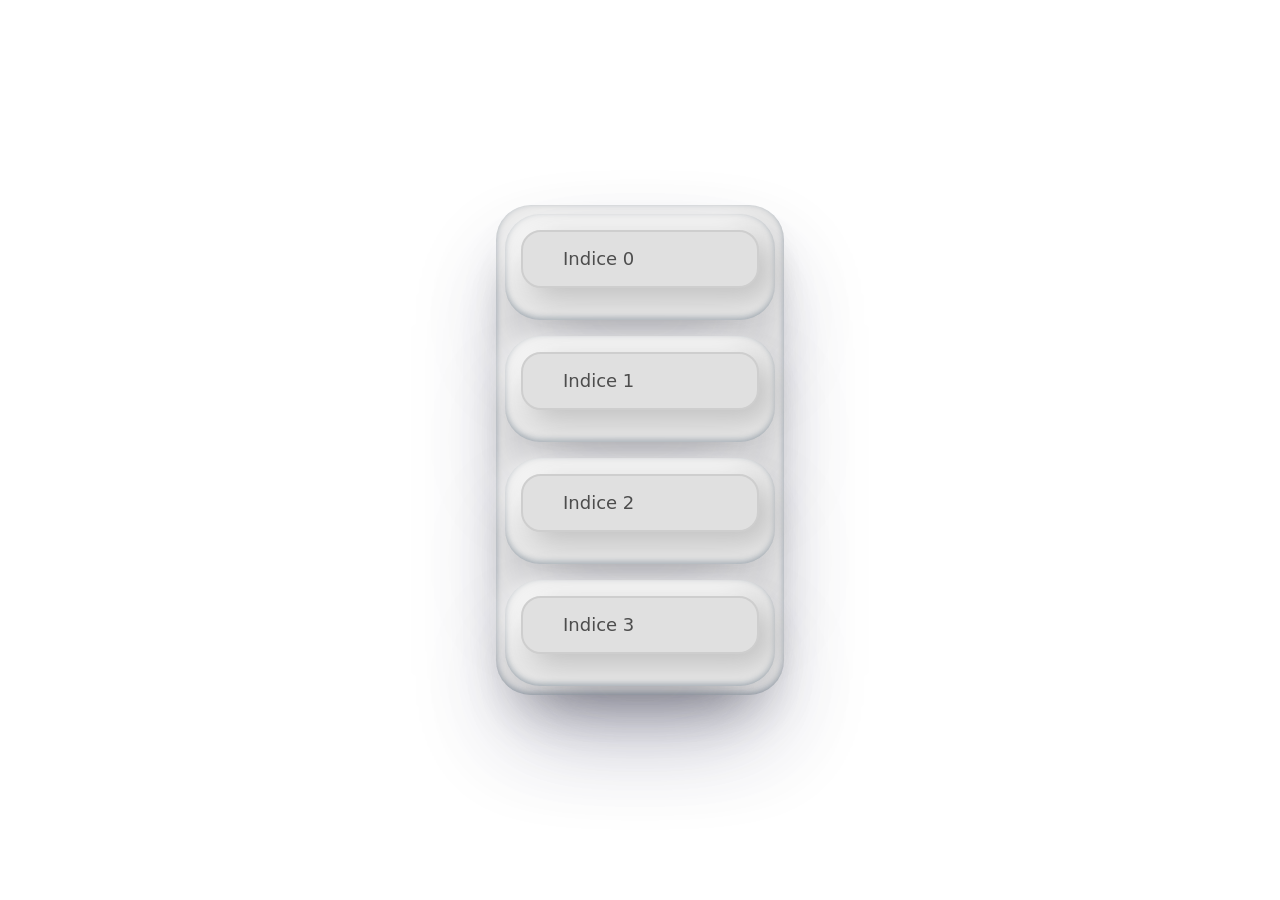
<file: acordeon/index.html>
<!DOCTYPE html>
<html lang="en">
<head>
    <meta charset="UTF-8">
    <meta name="viewport" content="width=device-width, initial-scale=1.0">
    <title>Document</title>
    <link rel="stylesheet" href="css/index.css">
</head>
<script src="js/index.js" defer></script>
<body>
    <div class="Acordeon">
        <div class="Acordeon-contenedora">
            <div class="Acordeon-rows">
                <button class="Acordeon-button">Indice 0</button>
                <p class="Acordeon-p">Bloque de información 0</p>
            </div>
            <div class="Acordeon-rows">
                <button class="Acordeon-button">Indice 1</button>
                <p class="Acordeon-p">Bloque de información 1</p>
            </div>
            <div class="Acordeon-rows">
                <button class="Acordeon-button">Indice 2</button>
                <p class="Acordeon-p">Bloque de información 2</p>
            </div>
            <div class="Acordeon-rows">
                <button class="Acordeon-button">Indice 3</button>
                <p class="Acordeon-p">Lorem ipsum dolor, sit amet consectetur adipisicing elit. Saepe sint quaerat, corporis perferendis pariatur quis.</p>
            </div>
        </div>
    </div>
</body>
</html>
</file>
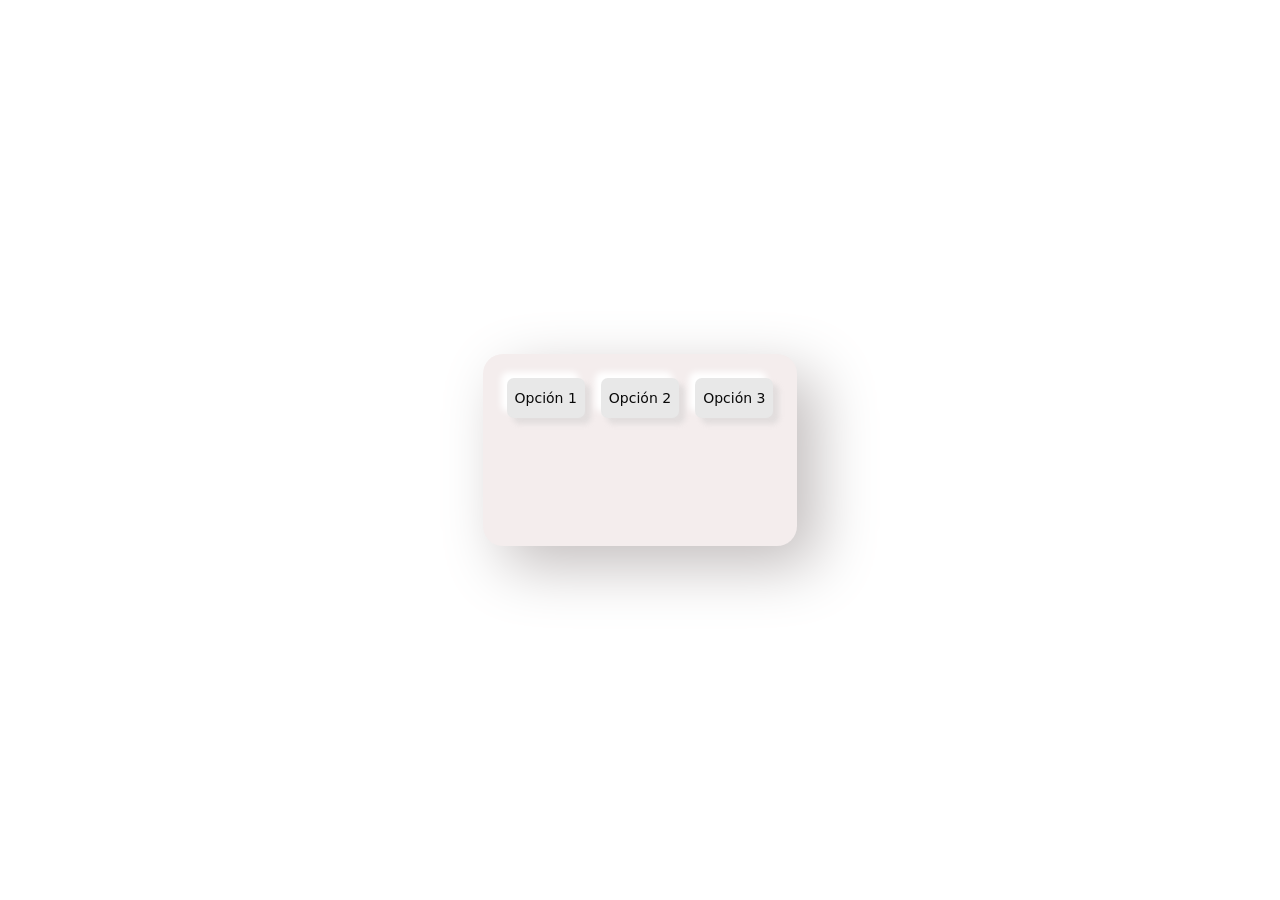
<file: botones/index.html>
<!DOCTYPE html>
<html lang="en">
<head>
    <meta charset="UTF-8">
    <meta name="viewport" content="width=device-width, initial-scale=1.0">
    <title>Document</title>
    <link rel="stylesheet" href="css/index.css">
</head>
<script src="js/index.js" defer></script>
<body>
<div class="Box-wrapper">
    <div class="Box">
        <div class="Box-grid">
            <button class="button">Opción 1</button><button class="button">Opción 2</button><button class="button">Opción 3</button></div>
        <div class="Box-parrafo">
            <p class="parrafo">1Lorem ipsum dolor sit amet consectetur adipisicing elit. Quisquam rem quidem reprehenderit enim hic. Officiis magnam cumque laborum eius aliquid!</p>
         <p class="parrafo">2Lorem ipsum dolor sit amet consectetur adipisicing elit. Et explicabo cumque labore cum dolorum. Quod, eligendi. Dicta optio tempore ipsum.</p>
          <p class="parrafo">3Lorem ipsum dolor sit amet consectetur adipisicing elit. Voluptates asperiores libero quisquam illo labore mollitia, error quae perferendis similique. Ducimus?</p>
          </div>
    </div>
</div>

</body>
</file>
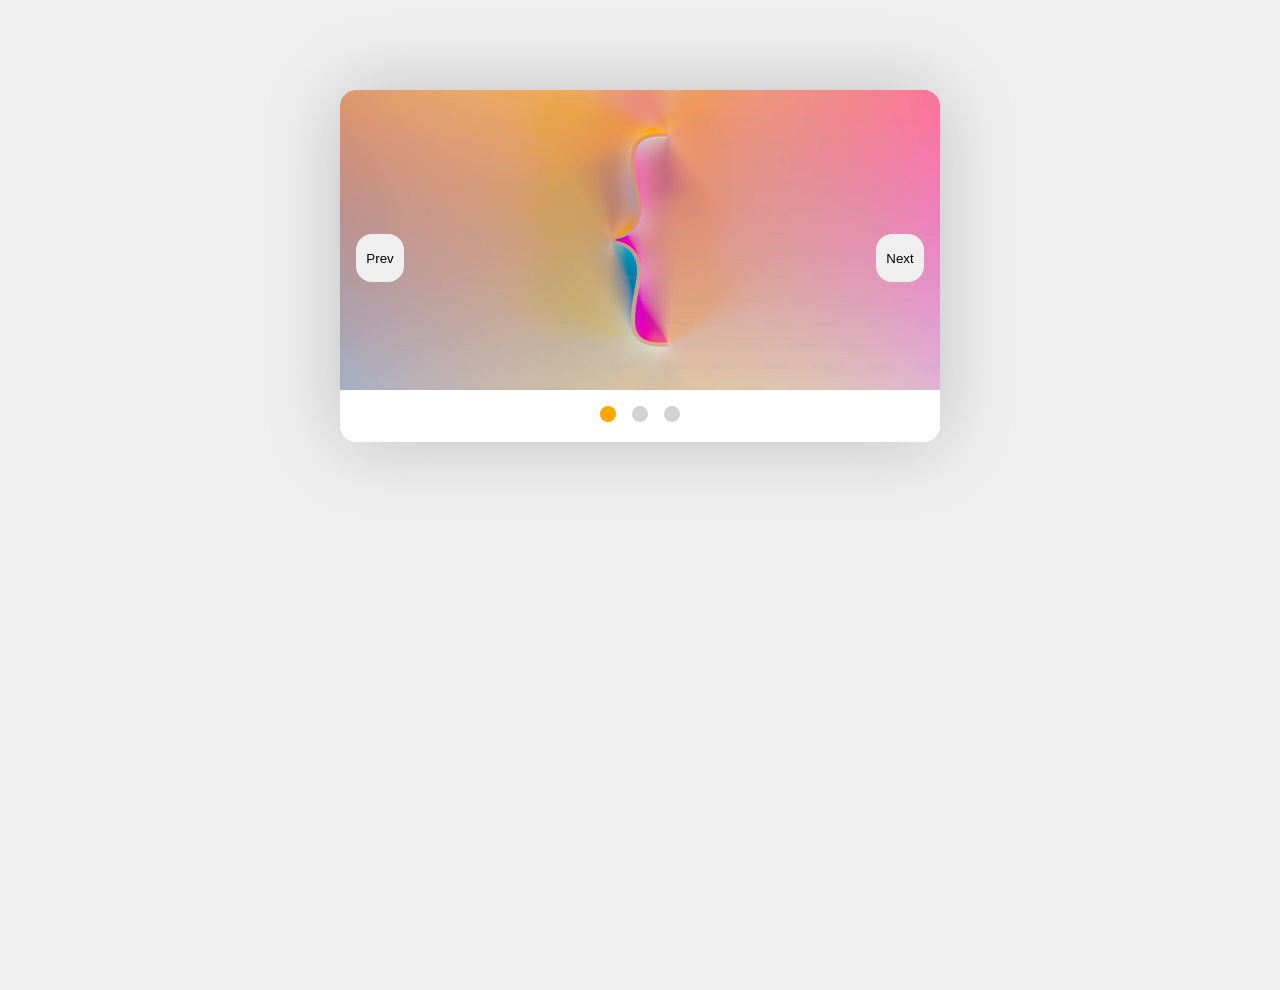
<file: carrousel/index.html>
<!DOCTYPE html>
<html lang="en">
<head>
    <meta charset="UTF-8">
    <meta name="viewport" content="width=device-width, initial-scale=1.0">
    <title>🟨 JS | Módulo | Carrousel</title>
    <link rel="preconnect" href="https://fonts.googleapis.com">
    <link rel="preconnect" href="https://fonts.gstatic.com" crossorigin>
    <link href="https://fonts.googleapis.com/css2?family=Bebas+Neue&display=swap" rel="stylesheet">
    <link rel="stylesheet" href="css/index.css">
    <script src="js/index.js" defer></script>
</head>
<body>


    <div class="Carrousel">

        <div class="Carrousel-wrapper">
            <img src="assets/imagen0.avif" alt="0" class="Carrousel-img">
            <img src="assets/imagen1.avif" alt="1" class="Carrousel-img">
            <img src="assets/imagen2.avif" alt="2" class="Carrousel-img">
        </div>

        <button class="Carrousel-arrow Carrousel-arrow--prev">Prev</button>
        <button class="Carrousel-arrow Carrousel-arrow--next">Next</button>


        <ul class="Carrousel-ul">
            <li class="Carrousel-li">
                <button class="Carrousel-btn"></button>
            </li>
            <li class="Carrousel-li">
                <button class="Carrousel-btn"></button>
            </li>
            <li class="Carrousel-li">
                <button class="Carrousel-btn"></button>
            </li>
        </ul>

    </div>

   

</body>
</html>
</file>
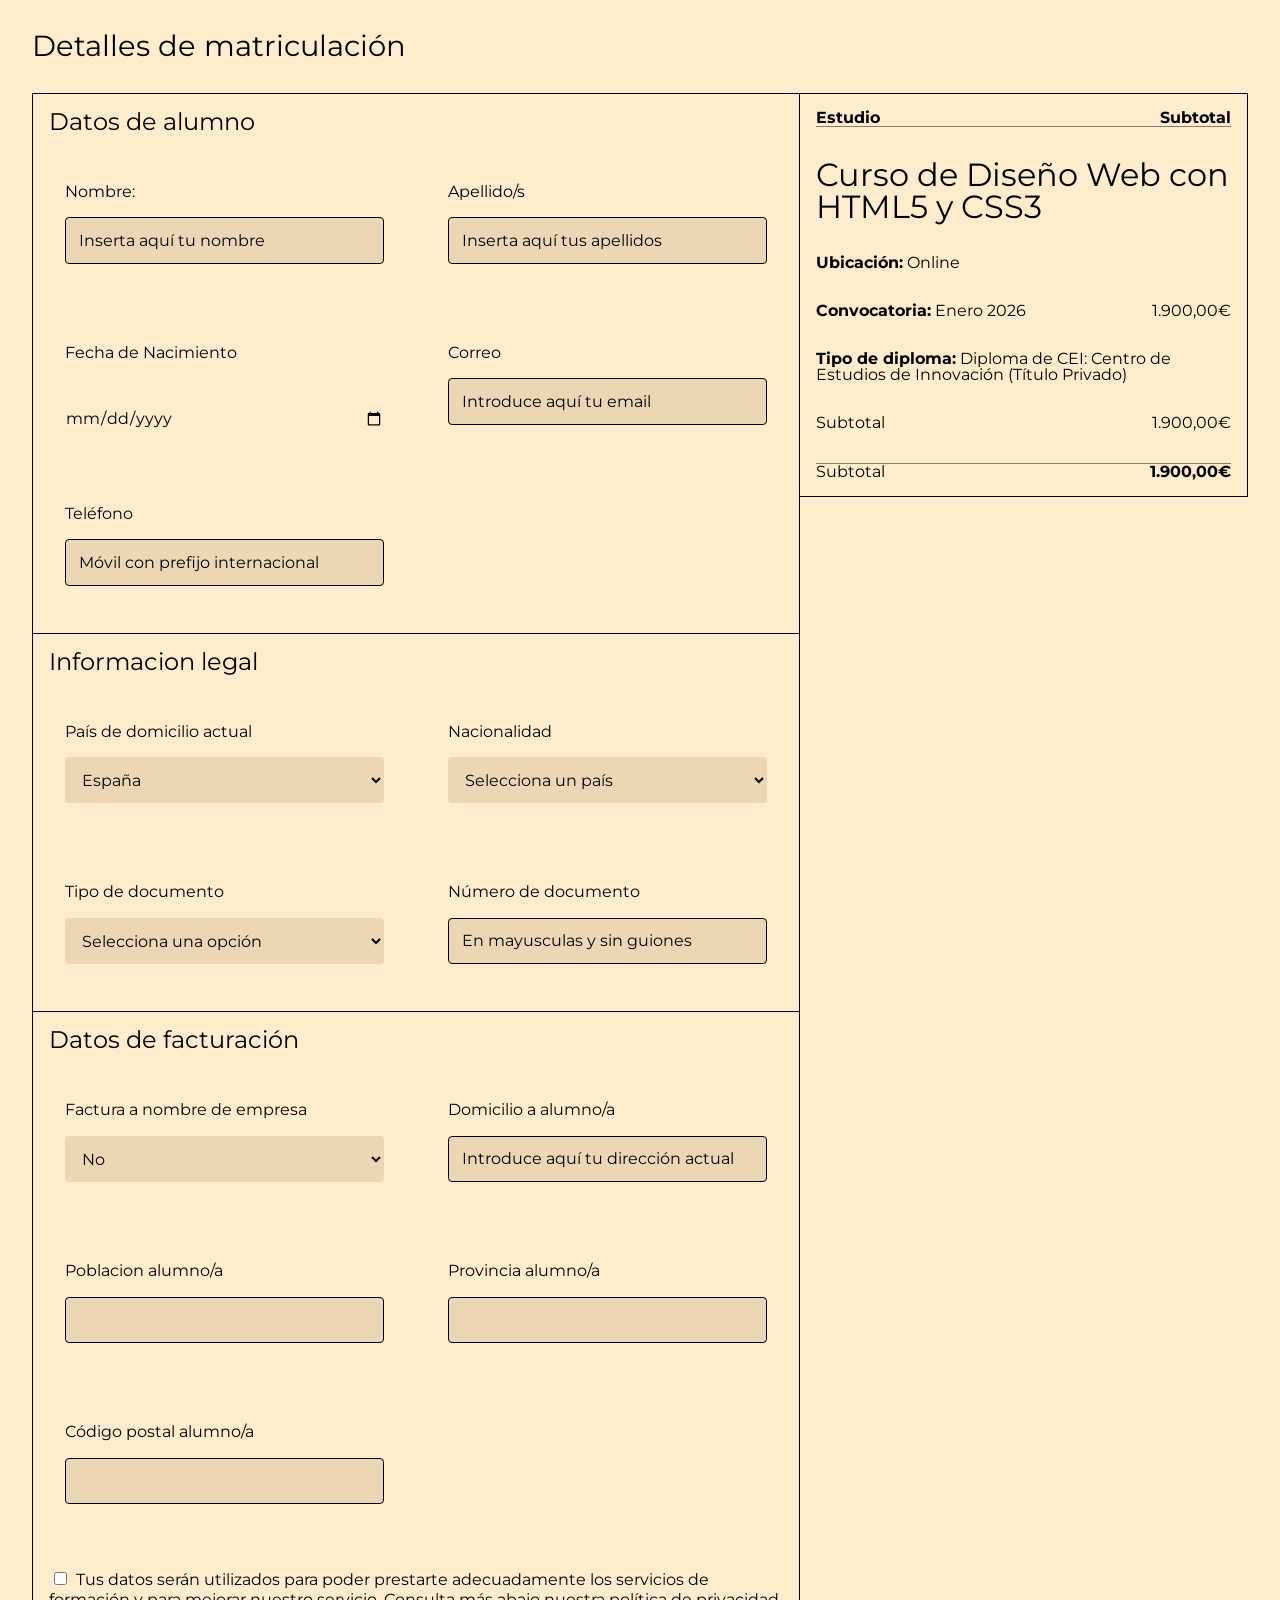
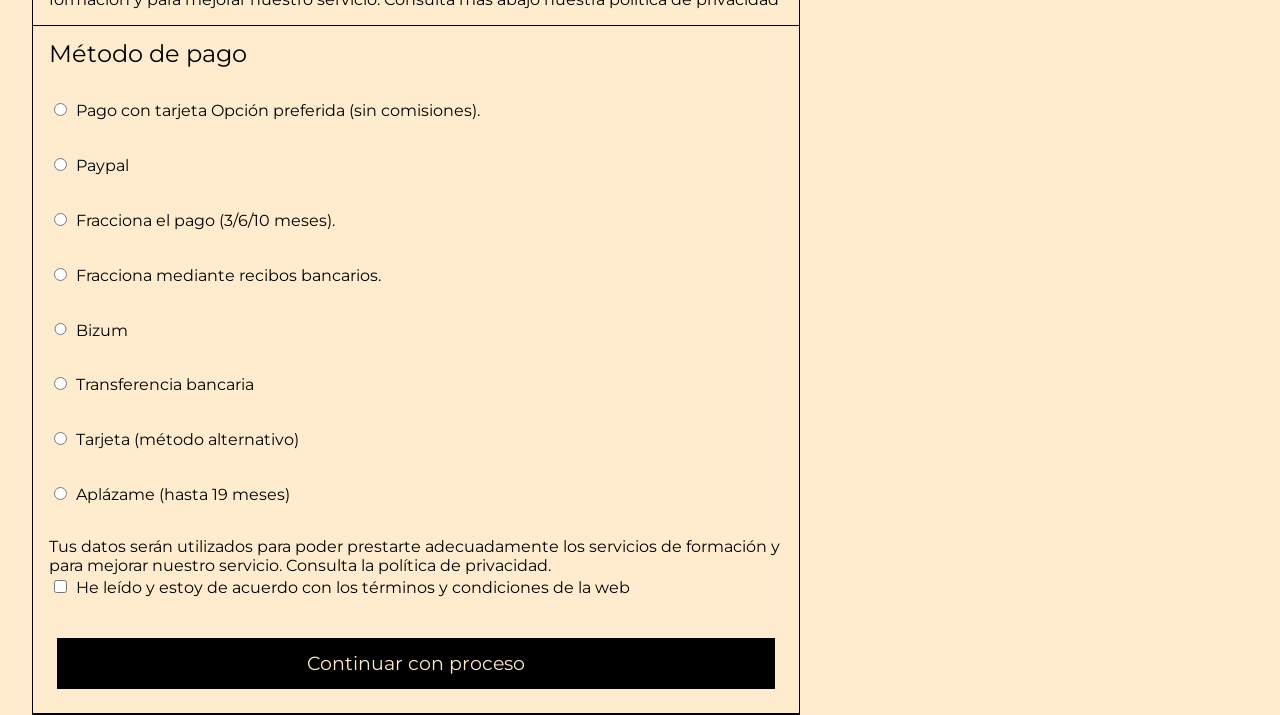
<file: CEI-pago/index.html>
<!DOCTYPE html>
<html lang="en">
<head>
    <meta charset="UTF-8">
    <meta name="viewport" content="width=device-width, initial-scale=1.0">
    <title>Document</title>
    <link rel="stylesheet" href="css/index.css">
    <link rel="preconnect" href="https://fonts.googleapis.com">
<link rel="preconnect" href="https://fonts.gstatic.com" crossorigin>
<link href="https://fonts.googleapis.com/css2?family=Montserrat:ital,wght@0,100..900;1,100..900&display=swap" rel="stylesheet">
</head>
<body>
<div class="Wrapper">
 
  <h1 class="h1">Detalles de matriculación</h1>
<main class="Main">

<div class="Main Columna font">
      <div class="Columna-container">
         <h2 class="Columna-h2">Datos de alumno</h2>
        <form class="Columna-article">
             
             <div class="Columna-pregunta">
                <label for="name">Nombre:</label>
                <input type="text" id="name" placeholder="Inserta aquí tu nombre">
                
             </div>
             <div class="Columna-pregunta">
                <label for="apellido">Apellido/s</label>
                <input type="text" id="apellido"  placeholder="Inserta aquí tus apellidos">
             </div>
             <div class="Columna-pregunta">
                <label for="fecha">Fecha de Nacimiento</label>
                <input type="date" id="fecha" placeholder="dd/mm/aaa">
             </div>
             <div class="Columna-pregunta">
                <label for="correo"> Correo</label>
                <input type="email" id="correo" placeholder="Introduce aquí tu email">
             </div>
             <div class="Columna-pregunta">
             <label for="tel">Teléfono</label>
             <input type="tel" id="tel" placeholder="Móvil con prefijo internacional">
             </div>
            </form>
        </div>

        <div class="Columna-container">
         <h2 class="Columna-h2">Informacion legal</h2>
        <form class="Columna-article">
             <div class="Columna-pregunta">
                <label for="domicilio">País de domicilio actual</label>
                <select name="pais" id="domicilio">
                    <option value="España">España</option>
                    <option value="mx">México</option>
                    <option value="ar">Argentina</option>
                </select>
             </div>
             <div class="Columna-pregunta">
                <label for="nacionalidad"> Nacionalidad</label>
                <select name="nacionalidad" id="nacionalidad">
                      <option value="" disabled selected>Selecciona un país</option>
                    <option value="España">España</option>
                    <option value="mx">México</option>
                    <option value="ar">Argentina</option>
                </select>
             </div>
             <div class="Columna-pregunta">
                <label for="documento">Tipo de documento</label>
                <select placeholder="Selecciona una opción" id="documento">
                    <option value="" disabled selected>Selecciona una opción</option>
                    <option value="nie">nie</option>
                    <option value="dni">dni</option>
                    <option value="pasaporte">pasaporte</option>
                </select>
             </div>

             <div class="Columna-pregunta">
               <label for="numero-documento">Número de documento</label>
               <input type="text" id="numero-documento" placeholder="En mayusculas y sin guiones"></input>
             </div>
            </form>
        </div>

        <div class="Columna-container">
         <h2 class="Columna-h2">Datos de facturación</h2>
        <form class="Columna-article">
             <div class="Columna-pregunta">
                <label for="Factura">Factura a nombre de empresa</label>
                <select id="Factura">
                    <option value="No">No</option>
                    <option value="Si">Sí</option>
                </select>
             </div>
             <div class="Columna-pregunta">
                <label for="Domi">Domicilio a alumno/a</label>
                <input type="text" placeholder="Introduce aquí tu dirección actual" id="Domi">
             </div>
             <div class="Columna-pregunta">
               <label for="poblacion">Poblacion alumno/a</label>
               <input type="text" id="poblacion">
             </div>
             <div class="Columna-pregunta">
               <label for="provincia">Provincia alumno/a</label>
               <input type="text" id="provincia">
             </div>
             <div class="Columna-pregunta">
               <label for="cp">Código postal alumno/a</label>
               <input type="text" id="cp">
             </div>
             <br>
            
               </form>
                <div class="Columna-pregunta--flex">
              <input type="checkbox"  id="checkbox">
                  <label  for="checkbox"> Tus datos serán utilizados para poder prestarte adecuadamente los servicios de formación y para mejorar nuestro servicio. Consulta más abajo nuestra política de privacidad</label>
        </div>
        </div>
<div class="Columna-container">
    <h2 class="Columna-h2">Método de pago</h2>

    <form class="Columna-form">
        
        <div class="Columna-pregunta--flex">
            <input type="radio" id="tarjeta" name="pago">
            <label for="tarjeta">Pago con tarjeta</label>
            <span class="Columna-span">Opción preferida (sin comisiones).</span>
        </div>

        <div class="Columna-pregunta--flex">
            <input type="radio" id="paypal" name="pago">
            <label for="paypal">Paypal</label>
        </div>

        <div class="Columna-pregunta--flex">
            <input type="radio" id="pagos" name="pago">
            <label for="pagos">Fracciona el pago (3/6/10 meses).</label>
        </div>

        <div class="Columna-pregunta--flex">
            <input type="radio" id="recibos" name="pago">
            <label for="recibos">Fracciona mediante recibos bancarios.</label>
        </div>

        <div class="Columna-pregunta--flex">
            <input type="radio" id="bizum" name="pago">
            <label for="bizum">Bizum</label>
        </div>

        <div class="Columna-pregunta--flex">
            <input type="radio" id="banco" name="pago">
            <label for="banco">Transferencia bancaria</label>
        </div>

        <div class="Columna-pregunta--flex">
            <input type="radio" id="pago-tarjeta" name="pago">
            <label for="pago-tarjeta">Tarjeta (método alternativo)</label>
        </div>

        <div class="Columna-pregunta--flex">
            <input type="radio" id="19-meses" name="pago">
            <label for="19-meses">Aplázame (hasta 19 meses)</label>
        </div>

        <div class="Columna-pregunta--flex">
            <span class="Columna-span">Tus datos serán utilizados para poder prestarte adecuadamente los servicios de formación y para mejorar nuestro servicio. Consulta la política de privacidad.</span>
            <br>
            <input type="checkbox" id="terminos">
            <label for="terminos">He leído y estoy de acuerdo con los términos y condiciones de la web</label>
        </div>

    </form>
    <button class="Columna-button Columna-h2"> Continuar con proceso </button>
</div>


    
</div>
<div class="Main Sticky">
   <article class="Columna-article font ">
      <div class="Rows-div line-bottom">
         <span class="Rows-span"><b>Estudio</b></span>
         <span class="Rows-span"><b>Subtotal</b></span>
      </div>
         <h2 class="Rows-h2 margin ">Curso de Diseño Web con HTML5 y CSS3 </h2>
         <h3 class="Rows-h3 margin"> <b>Ubicación:</b> Online</h3>
         <div class="Rows-div margin">
            <h3 class="Rows-h3"><b>Convocatoria:</b> Enero 2026</h3>
            <span class="Rows-span">1.900,00€</span>
            </div>
            <h3 class="Rows-h3 margin"><b>Tipo de diploma:</b> Diploma de CEI: Centro de Estudios de Innovación (Título Privado)</h3>
            <div class="Rows-div margin ">
            <h3 class="Rows-h3">Subtotal</h3>
            <span class="Rows-span">1.900,00€</span>
            </div>
            <div>
            <div class="Rows-div line-top margin">
            <h3 class="Rows-h3">Subtotal</h3>
            <span class="Rows-span"><b>1.900,00€</b></span>
         </div>
   </article>
</div>
</main>
</div>
    
</body>
</html>
</file>
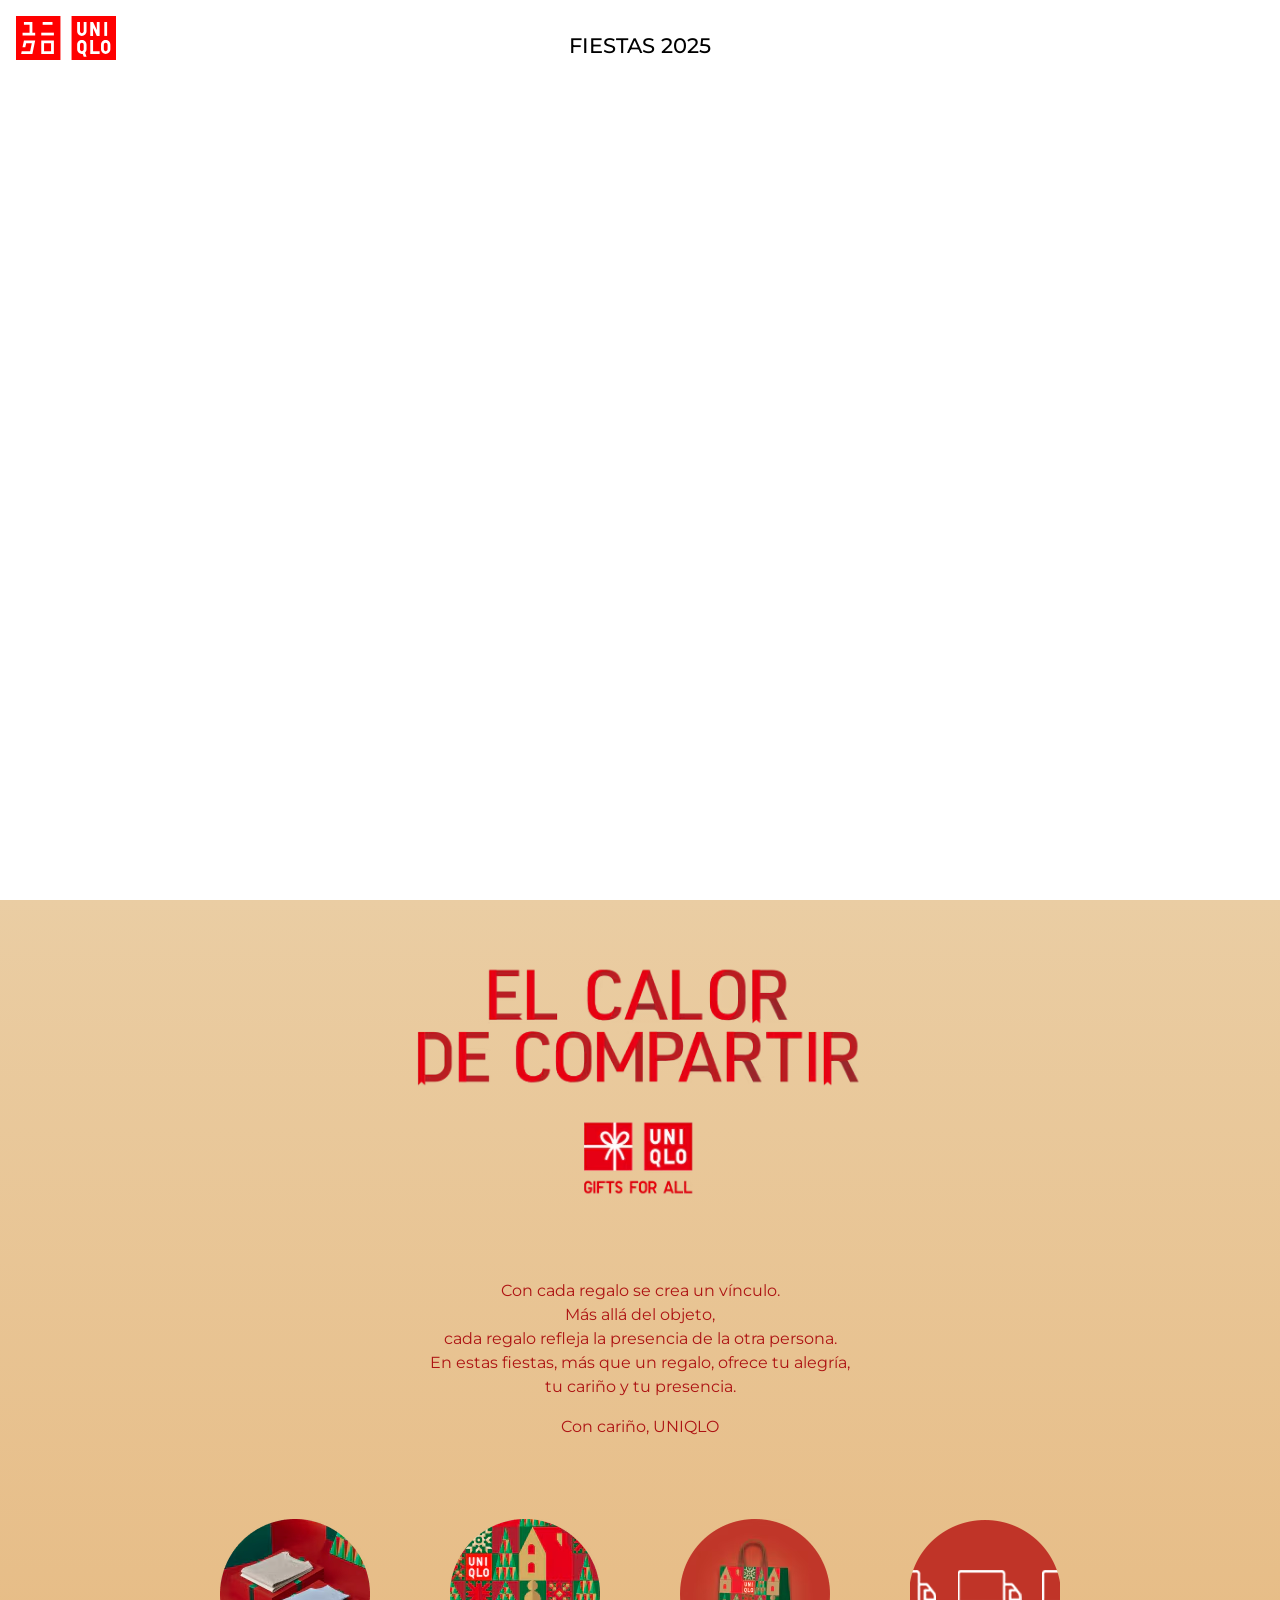
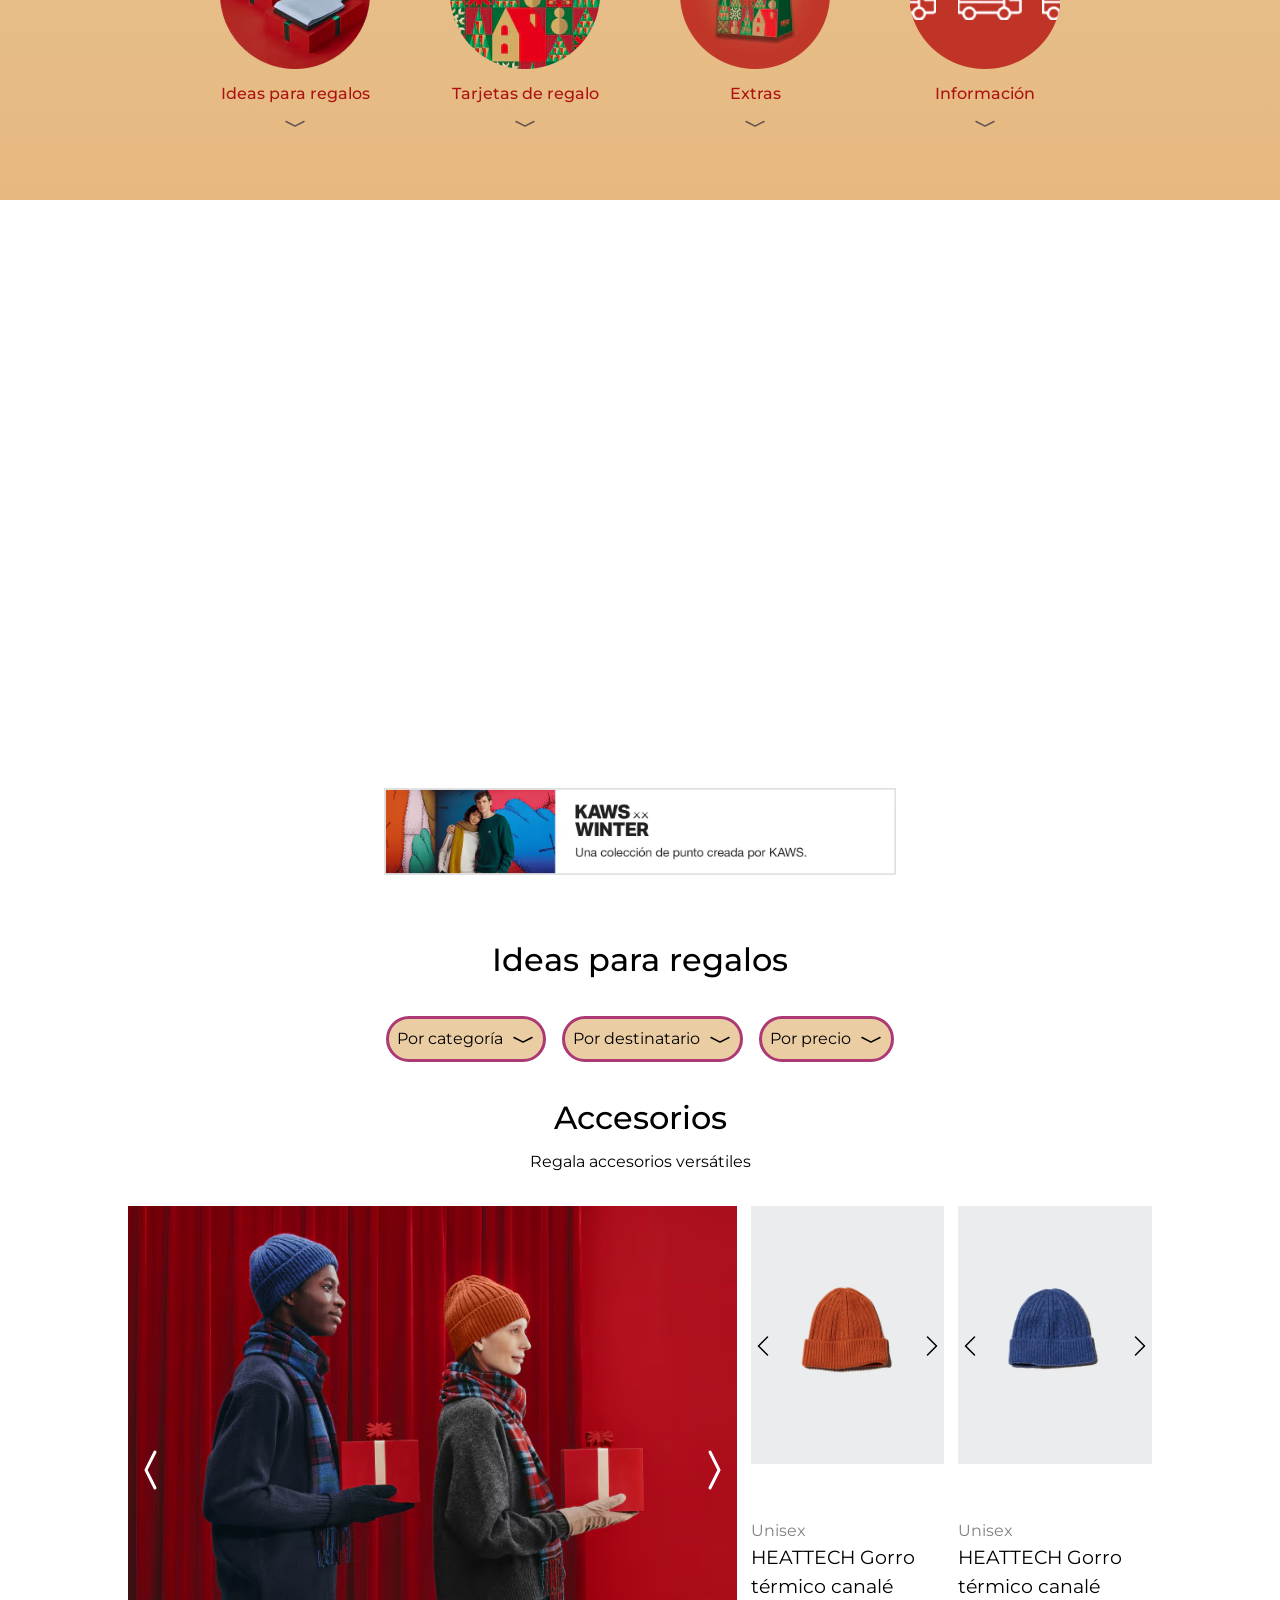
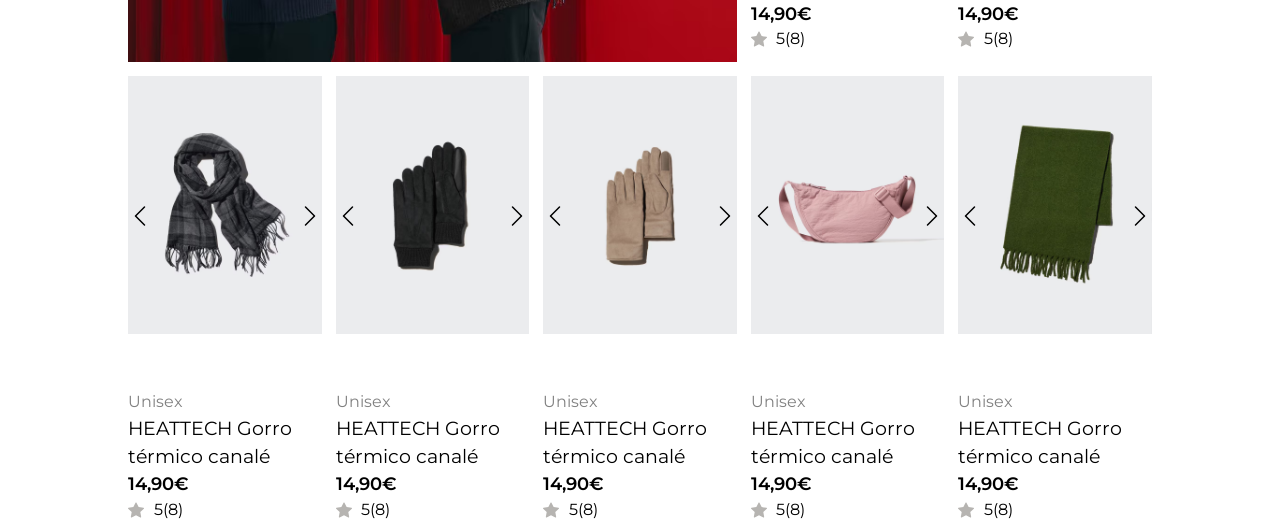
<file: uniqlo/index.html>
<!DOCTYPE html>
<html lang="en">

<head>
    <meta charset="UTF-8">
    <meta name="viewport" content="width=device-width, initial-scale=1.0">
    <link rel="stylesheet" href="css/index.css">
    <link rel="preconnect" href="https://fonts.googleapis.com">
    <link rel="preconnect" href="https://fonts.gstatic.com" crossorigin>
    <link
        href="https://fonts.googleapis.com/css2?family=Montserrat:ital,wght@0,100..900;1,100..900&family=Roboto:ital,wght@0,100..900;1,100..900&display=swap"
        rel="stylesheet">

    <title>UNIQLO</title>

</head>

<body>
    <!-- header-->



    <!--main-->

    <main class="Main">

        <div class="Main Hero">
            <video autoplay loop playsinline muted src="assets/navidad-video.mp4" class="Hero-video">

            </video>

            <h2 class="Hero-h2">Fiestas 2025</h2>
            <div class="Header-logoContainer">
                <a href="" class="Header-logo">
                    <img src="assets/uniqlo.svg" alt="logo" class="Header-logo--img">
                </a>
            </div>
        </div>

        <div class="Main Snow">
            <div class="Snow-imagen">
                <img src="assets/gift-for-all.avif" alt="">
            </div>
            <div class="Snow-span--wrapper">
                <span class="Snow-span">Con cada regalo se crea un vínculo.</span>
                <span class="Snow-span">Más allá del objeto,</span>
                <span class="Snow-span">cada regalo refleja la presencia de la otra persona.</span>
                <span class="Snow-span">En estas fiestas, más que un regalo, ofrece tu alegría,</span>
                <span class="Snow-span">tu cariño y tu presencia.</span>
                <span class="Snow-span--uniqlo">Con cariño, UNIQLO</span>
            </div>
            <div class="Snow Section">
                <article class="Section-article">
                    <a href="#Ideas-h2" class="Section-a">
                        <div class="Section-img--caja"><img src="assets/ideas.avif" alt="" class="Section-img"></div>
                        <h3 class="Section-h3">Ideas para regalos</h3>
                        <div class="Section-svg">
                            <svg xmlns="http://www.w3.org/2000/svg" width="16" height="16" fill="currentColor"
                                class="bi bi-chevron-compact-down" viewBox="0 0 16 16">
                                <path fill-rule="evenodd"
                                    d="M1.553 6.776a.5.5 0 0 1 .67-.223L8 9.44l5.776-2.888a.5.5 0 1 1 .448.894l-6 3a.5.5 0 0 1-.448 0l-6-3a.5.5 0 0 1-.223-.67" />
                            </svg>
                        </div>
                    </a>
                </article>
                <article class="Section-article">
                    <a href="" class="Section-a">
                        <div class="Section-img--caja"><img src="assets/digital-gift-card.avif" alt="" class="Section-img"></div>
                        <h3 class="Section-h3">Tarjetas de regalo</h3>
                        <div class="Section-svg">
                            <svg xmlns="http://www.w3.org/2000/svg" width="16" height="16" fill="currentColor"
                                class="bi bi-chevron-compact-down" viewBox="0 0 16 16">
                                <path fill-rule="evenodd"
                                    d="M1.553 6.776a.5.5 0 0 1 .67-.223L8 9.44l5.776-2.888a.5.5 0 1 1 .448.894l-6 3a.5.5 0 0 1-.448 0l-6-3a.5.5 0 0 1-.223-.67" />
                            </svg>
                        </div>
                    </a>
                </article>
                <article class="Section-article">
                    <a href="" class="Section-a">
                        <div class="Section-img--caja"><img src="assets/icon-bag.avif" alt="" class="Section-img"></div>
                        <h3 class="Section-h3">Extras</h3>
                        <div class="Section-svg">
                            <svg xmlns="http://www.w3.org/2000/svg" width="16" height="16" fill="currentColor"
                                class="bi bi-chevron-compact-down" viewBox="0 0 16 16">
                                <path fill-rule="evenodd"
                                    d="M1.553 6.776a.5.5 0 0 1 .67-.223L8 9.44l5.776-2.888a.5.5 0 1 1 .448.894l-6 3a.5.5 0 0 1-.448 0l-6-3a.5.5 0 0 1-.223-.67" />
                            </svg>
                        </div>
                    </a>
                </article>
                <article class="Section-article">
                    <a href="" class="Section-a">
                        <div class="Section-img--caja"><img src="assets/info.png" alt="" class="Section-img"></div>
                        <h3 class="Section-h3">Información</h3>
                        <div class="Section-svg">
                            <svg xmlns="http://www.w3.org/2000/svg" width="16" height="16" fill="currentColor"
                                class="bi bi-chevron-compact-down" viewBox="0 0 16 16">
                                <path fill-rule="evenodd"
                                    d="M1.553 6.776a.5.5 0 0 1 .67-.223L8 9.44l5.776-2.888a.5.5 0 1 1 .448.894l-6 3a.5.5 0 0 1-.448 0l-6-3a.5.5 0 0 1-.223-.67" />
                            </svg>
                        </div>
                    </a>
                </article>
            </div>
        </div>

        <div class="Main Fondo">
        </div>

        <div class="Main Regalo">

            <div class="Regalo-caja">
                <a href="" class="Regalo-a">
                    <img src="assets/modelos.avif" class="Regalo-img-modelos" alt="">
                </a>
            </div>
        </div>

        <div class="Wrapper Ideas">
            <h2 id="Ideas-h2">
                Ideas para regalos
            </h2>
            <div class="Ideas Filtrar">
                <a href="" class="Filtrar-a">
                    <div class="Filtrar-cajas">
                        <h4 class="Filtrar h4">Por categoría</h4>
                        <div class="Filtrar-svg">
                            <svg xmlns="http://www.w3.org/2000/svg" width="16" height="16" fill="currentColor"
                                class="bi bi-chevron-compact-down" viewBox="0 0 16 16">
                                <path fill-rule="evenodd"
                                    d="M1.553 6.776a.5.5 0 0 1 .67-.223L8 9.44l5.776-2.888a.5.5 0 1 1 .448.894l-6 3a.5.5 0 0 1-.448 0l-6-3a.5.5 0 0 1-.223-.67" />
                            </svg>
                        </div>
                    </div>
                </a>
                <a href="" class="Filtrar-a">
                    <div class="Filtrar-cajas">
                        <h4 class="Filtrar h4">Por destinatario</h4>
                        <div class="Filtrar-svg">
                            <svg xmlns="http://www.w3.org/2000/svg" width="16" height="16" fill="currentColor"
                                class="bi bi-chevron-compact-down" viewBox="0 0 16 16">
                                <path fill-rule="evenodd"
                                    d="M1.553 6.776a.5.5 0 0 1 .67-.223L8 9.44l5.776-2.888a.5.5 0 1 1 .448.894l-6 3a.5.5 0 0 1-.448 0l-6-3a.5.5 0 0 1-.223-.67" />
                            </svg>
                        </div>
                    </div>
                </a>
                <a href="" class="Filtrar-a">
                    <div class="Filtrar-cajas">
                        <h4 class="Filtrar h4">Por precio</h4>
                        <div class="Filtrar-svg">
                            <svg xmlns="http://www.w3.org/2000/svg" width="16" height="16" fill="currentColor"
                                class="bi bi-chevron-compact-down" viewBox="0 0 16 16">
                                <path fill-rule="evenodd"
                                    d="M1.553 6.776a.5.5 0 0 1 .67-.223L8 9.44l5.776-2.888a.5.5 0 1 1 .448.894l-6 3a.5.5 0 0 1-.448 0l-6-3a.5.5 0 0 1-.223-.67" />
                            </svg>
                        </div>
                    </div>
                </a>
            </div>
            <div class="Wrapper Accesorios">
                <h2 class="Accesorios-h2">Accesorios</h2>
                <span class="Accesorios-span">
                    Regala accesorios versátiles
                </span>

            </div>
            <div class="Wrapper-Mosaico">
                <div class="Mosaico">
                    <div class="div1 foto">
                        <img src="assets/modelos-regalo.avif" alt="" class="Mosaico-photo">
                        <div class="Mosaico-foto--svg red">
                            <svg xmlns="http://www.w3.org/2000/svg" width="16" height="16" fill="currentColor"
                                class="bi red bi-chevron-compact-left" viewBox="0 0 16 16">
                                <path fill-rule="evenodd"
                                    d="M9.224 1.553a.5.5 0 0 1 .223.67L6.56 8l2.888 5.776a.5.5 0 1 1-.894.448l-3-6a.5.5 0 0 1 0-.448l3-6a.5.5 0 0 1 .67-.223" />
                            </svg>
                            <svg xmlns="http://www.w3.org/2000/svg" width="16" height="16" fill="currentColor"
                                class="bi red bi-chevron-compact-right" viewBox="0 0 16 16">
                                <path fill-rule="evenodd"
                                    d="M6.776 1.553a.5.5 0 0 1 .671.223l3 6a.5.5 0 0 1 0 .448l-3 6a.5.5 0 1 1-.894-.448L9.44 8 6.553 2.224a.5.5 0 0 1 .223-.671" />
                            </svg>
                        </div>
                    </div>
                    <div class="div2 foto">
                        <img src="assets/gorro1.avif" alt="" class="Mosaico-photo">
                        <div class="Mosaico-foto--svg">
                            <svg xmlns="http://www.w3.org/2000/svg" width="16" height="16" fill="currentColor"
                                class="bi bi-chevron-left" viewBox="0 0 16 16">
                                <path fill-rule="evenodd"
                                    d="M11.354 1.646a.5.5 0 0 1 0 .708L5.707 8l5.647 5.646a.5.5 0 0 1-.708.708l-6-6a.5.5 0 0 1 0-.708l6-6a.5.5 0 0 1 .708 0" />
                            </svg>
                            <svg xmlns="http://www.w3.org/2000/svg" width="16" height="16" fill="currentColor"
                                class="bi bi-chevron-right" viewBox="0 0 16 16">
                                <path fill-rule="evenodd"
                                    d="M4.646 1.646a.5.5 0 0 1 .708 0l6 6a.5.5 0 0 1 0 .708l-6 6a.5.5 0 0 1-.708-.708L10.293 8 4.646 2.354a.5.5 0 0 1 0-.708" />
                            </svg>
                        </div>
                    </div>
                    <div class="div3 foto">
                        <img src="assets/gorro2.avif" alt="" class="Mosaico-photo">
                        <div class="Mosaico-foto--svg">
                            <svg xmlns="http://www.w3.org/2000/svg" width="16" height="16" fill="currentColor"
                                class="bi bi-chevron-left" viewBox="0 0 16 16">
                                <path fill-rule="evenodd"
                                    d="M11.354 1.646a.5.5 0 0 1 0 .708L5.707 8l5.647 5.646a.5.5 0 0 1-.708.708l-6-6a.5.5 0 0 1 0-.708l6-6a.5.5 0 0 1 .708 0" />
                            </svg>
                            <svg xmlns="http://www.w3.org/2000/svg" width="16" height="16" fill="currentColor"
                                class="bi bi-chevron-right" viewBox="0 0 16 16">
                                <path fill-rule="evenodd"
                                    d="M4.646 1.646a.5.5 0 0 1 .708 0l6 6a.5.5 0 0 1 0 .708l-6 6a.5.5 0 0 1-.708-.708L10.293 8 4.646 2.354a.5.5 0 0 1 0-.708" />
                            </svg>
                        </div>
                    </div>
                    <div class="div4 Mosaico-texto">
                        <span class="Mosaico-span">
                            Unisex
                        </span>
                        <h3 class="Mosaico-h3">
                            HEATTECH Gorro térmico canalé
                        </h3>
                        <span class="Mosaico-span--precio">
                            14,90€
                        </span>
                        <div class="Mosaico-valoracion">
                            <div class="Mosaico-svg">
                                <svg xmlns="http://www.w3.org/2000/svg" width="16" height="16" fill="currentColor"
                                    class="bi bi-star-fill" viewBox="0 0 16 16">
                                    <path
                                        d="M3.612 15.443c-.386.198-.824-.149-.746-.592l.83-4.73L.173 6.765c-.329-.314-.158-.888.283-.95l4.898-.696L7.538.792c.197-.39.73-.39.927 0l2.184 4.327 4.898.696c.441.062.612.636.282.95l-3.522 3.356.83 4.73c.078.443-.36.79-.746.592L8 13.187l-4.389 2.256z" />
                                </svg>
                            </div>
                            <span class="Mosaico-span--numero">
                                5(8)
                            </span>

                        </div>
                    </div>
                    <div class="div5 Mosaico-texto">
                        <span class="Mosaico-span">
                            Unisex
                        </span>
                        <h3 class="Mosaico-h3">
                            HEATTECH Gorro térmico canalé
                        </h3>
                        <span class="Mosaico-span--precio">
                            14,90€
                        </span>
                        <div class="Mosaico-valoracion">
                            <div class="Mosaico-svg">
                                <svg xmlns="http://www.w3.org/2000/svg" width="16" height="16" fill="currentColor"
                                    class="bi bi-star-fill" viewBox="0 0 16 16">
                                    <path
                                        d="M3.612 15.443c-.386.198-.824-.149-.746-.592l.83-4.73L.173 6.765c-.329-.314-.158-.888.283-.95l4.898-.696L7.538.792c.197-.39.73-.39.927 0l2.184 4.327 4.898.696c.441.062.612.636.282.95l-3.522 3.356.83 4.73c.078.443-.36.79-.746.592L8 13.187l-4.389 2.256z" />
                                </svg>
                            </div>
                            <span class="Mosaico-span--numero">
                                5(8)
                            </span>

                        </div>
                    </div>
                    <div class="div6 foto">
                        <img src="assets/bufanda.avif" alt="" class="Mosaico-photo">
                        <div class="Mosaico-foto--svg">
                            <svg xmlns="http://www.w3.org/2000/svg" width="16" height="16" fill="currentColor"
                                class="bi bi-chevron-left" viewBox="0 0 16 16">
                                <path fill-rule="evenodd"
                                    d="M11.354 1.646a.5.5 0 0 1 0 .708L5.707 8l5.647 5.646a.5.5 0 0 1-.708.708l-6-6a.5.5 0 0 1 0-.708l6-6a.5.5 0 0 1 .708 0" />
                            </svg>
                            <svg xmlns="http://www.w3.org/2000/svg" width="16" height="16" fill="currentColor"
                                class="bi bi-chevron-right" viewBox="0 0 16 16">
                                <path fill-rule="evenodd"
                                    d="M4.646 1.646a.5.5 0 0 1 .708 0l6 6a.5.5 0 0 1 0 .708l-6 6a.5.5 0 0 1-.708-.708L10.293 8 4.646 2.354a.5.5 0 0 1 0-.708" />
                            </svg>
                        </div>
                    </div>
                    <div class="div7 foto">
                        <img src="assets/guantes-n.avif" alt="" class="Mosaico-photo">
                        <div class="Mosaico-foto--svg">
                            <svg xmlns="http://www.w3.org/2000/svg" width="16" height="16" fill="currentColor"
                                class="bi bi-chevron-left" viewBox="0 0 16 16">
                                <path fill-rule="evenodd"
                                    d="M11.354 1.646a.5.5 0 0 1 0 .708L5.707 8l5.647 5.646a.5.5 0 0 1-.708.708l-6-6a.5.5 0 0 1 0-.708l6-6a.5.5 0 0 1 .708 0" />
                            </svg>
                            <svg xmlns="http://www.w3.org/2000/svg" width="16" height="16" fill="currentColor"
                                class="bi bi-chevron-right" viewBox="0 0 16 16">
                                <path fill-rule="evenodd"
                                    d="M4.646 1.646a.5.5 0 0 1 .708 0l6 6a.5.5 0 0 1 0 .708l-6 6a.5.5 0 0 1-.708-.708L10.293 8 4.646 2.354a.5.5 0 0 1 0-.708" />
                            </svg>
                        </div>
                    </div>
                    <div class="div8 foto">
                        <img src="assets/guantes-marron.avif" alt="" class="Mosaico-photo">
                        <div class="Mosaico-foto--svg">
                            <svg xmlns="http://www.w3.org/2000/svg" width="16" height="16" fill="currentColor"
                                class="bi bi-chevron-left" viewBox="0 0 16 16">
                                <path fill-rule="evenodd"
                                    d="M11.354 1.646a.5.5 0 0 1 0 .708L5.707 8l5.647 5.646a.5.5 0 0 1-.708.708l-6-6a.5.5 0 0 1 0-.708l6-6a.5.5 0 0 1 .708 0" />
                            </svg>
                            <svg xmlns="http://www.w3.org/2000/svg" width="16" height="16" fill="currentColor"
                                class="bi bi-chevron-right" viewBox="0 0 16 16">
                                <path fill-rule="evenodd"
                                    d="M4.646 1.646a.5.5 0 0 1 .708 0l6 6a.5.5 0 0 1 0 .708l-6 6a.5.5 0 0 1-.708-.708L10.293 8 4.646 2.354a.5.5 0 0 1 0-.708" />
                            </svg>
                        </div>
                    </div>
                    <div class="div9 foto">
                        <img src="assets/bolso.avif" alt="" class="Mosaico-photo">
                        <div class="Mosaico-foto--svg">
                            <svg xmlns="http://www.w3.org/2000/svg" width="16" height="16" fill="currentColor"
                                class="bi bi-chevron-left" viewBox="0 0 16 16">
                                <path fill-rule="evenodd"
                                    d="M11.354 1.646a.5.5 0 0 1 0 .708L5.707 8l5.647 5.646a.5.5 0 0 1-.708.708l-6-6a.5.5 0 0 1 0-.708l6-6a.5.5 0 0 1 .708 0" />
                            </svg>
                            <svg xmlns="http://www.w3.org/2000/svg" width="16" height="16" fill="currentColor"
                                class="bi bi-chevron-right" viewBox="0 0 16 16">
                                <path fill-rule="evenodd"
                                    d="M4.646 1.646a.5.5 0 0 1 .708 0l6 6a.5.5 0 0 1 0 .708l-6 6a.5.5 0 0 1-.708-.708L10.293 8 4.646 2.354a.5.5 0 0 1 0-.708" />
                            </svg>
                        </div>
                    </div>
                    <div class="div10 foto">
                        <img src="assets/bufanda-verde.avif" alt="" class="Mosaico-photo">
                        <div class="Mosaico-foto--svg">
                            <svg xmlns="http://www.w3.org/2000/svg" width="16" height="16" fill="currentColor"
                                class="bi bi-chevron-left" viewBox="0 0 16 16">
                                <path fill-rule="evenodd"
                                    d="M11.354 1.646a.5.5 0 0 1 0 .708L5.707 8l5.647 5.646a.5.5 0 0 1-.708.708l-6-6a.5.5 0 0 1 0-.708l6-6a.5.5 0 0 1 .708 0" />
                            </svg>
                            <svg xmlns="http://www.w3.org/2000/svg" width="16" height="16" fill="currentColor"
                                class="bi bi-chevron-right" viewBox="0 0 16 16">
                                <path fill-rule="evenodd"
                                    d="M4.646 1.646a.5.5 0 0 1 .708 0l6 6a.5.5 0 0 1 0 .708l-6 6a.5.5 0 0 1-.708-.708L10.293 8 4.646 2.354a.5.5 0 0 1 0-.708" />
                            </svg>
                        </div>
                    </div>
                    <div class="div11 Mosaico-texto">
                        <span class="Mosaico-span">
                            Unisex
                        </span>
                        <h3 class="Mosaico-h3">
                            HEATTECH Gorro térmico canalé
                        </h3>
                        <span class="Mosaico-span--precio">
                            14,90€
                        </span>
                        <div class="Mosaico-valoracion">
                            <div class="Mosaico-svg">
                                <svg xmlns="http://www.w3.org/2000/svg" width="16" height="16" fill="currentColor"
                                    class="bi bi-star-fill" viewBox="0 0 16 16">
                                    <path
                                        d="M3.612 15.443c-.386.198-.824-.149-.746-.592l.83-4.73L.173 6.765c-.329-.314-.158-.888.283-.95l4.898-.696L7.538.792c.197-.39.73-.39.927 0l2.184 4.327 4.898.696c.441.062.612.636.282.95l-3.522 3.356.83 4.73c.078.443-.36.79-.746.592L8 13.187l-4.389 2.256z" />
                                </svg>
                            </div>
                            <span class="Mosaico-span--numero">
                                5(8)
                            </span>

                        </div>
                    </div>
                    <div class="div12 Mosaico-texto">
                        <span class="Mosaico-span">
                            Unisex
                        </span>
                        <h3 class="Mosaico-h3">
                            HEATTECH Gorro térmico canalé
                        </h3>
                        <span class="Mosaico-span--precio">
                            14,90€
                        </span>
                        <div class="Mosaico-valoracion">
                            <div class="Mosaico-svg">
                                <svg xmlns="http://www.w3.org/2000/svg" width="16" height="16" fill="currentColor"
                                    class="bi bi-star-fill" viewBox="0 0 16 16">
                                    <path
                                        d="M3.612 15.443c-.386.198-.824-.149-.746-.592l.83-4.73L.173 6.765c-.329-.314-.158-.888.283-.95l4.898-.696L7.538.792c.197-.39.73-.39.927 0l2.184 4.327 4.898.696c.441.062.612.636.282.95l-3.522 3.356.83 4.73c.078.443-.36.79-.746.592L8 13.187l-4.389 2.256z" />
                                </svg>
                            </div>
                            <span class="Mosaico-span--numero">
                                5(8)
                            </span>

                        </div>
                    </div>
                    <div class="div13 Mosaico-texto">
                        <span class="Mosaico-span">
                            Unisex
                        </span>
                        <h3 class="Mosaico-h3">
                            HEATTECH Gorro térmico canalé
                        </h3>
                        <span class="Mosaico-span--precio">
                            14,90€
                        </span>
                        <div class="Mosaico-valoracion">
                            <div class="Mosaico-svg">
                                <svg xmlns="http://www.w3.org/2000/svg" width="16" height="16" fill="currentColor"
                                    class="bi bi-star-fill" viewBox="0 0 16 16">
                                    <path
                                        d="M3.612 15.443c-.386.198-.824-.149-.746-.592l.83-4.73L.173 6.765c-.329-.314-.158-.888.283-.95l4.898-.696L7.538.792c.197-.39.73-.39.927 0l2.184 4.327 4.898.696c.441.062.612.636.282.95l-3.522 3.356.83 4.73c.078.443-.36.79-.746.592L8 13.187l-4.389 2.256z" />
                                </svg>
                            </div>
                            <span class="Mosaico-span--numero">
                                5(8)
                            </span>

                        </div>
                    </div>
                    <div class="div14 Mosaico-texto">
                        <span class="Mosaico-span">
                            Unisex
                        </span>
                        <h3 class="Mosaico-h3">
                            HEATTECH Gorro térmico canalé
                        </h3>
                        <span class="Mosaico-span--precio">
                            14,90€
                        </span>
                        <div class="Mosaico-valoracion">
                            <div class="Mosaico-svg">
                                <svg xmlns="http://www.w3.org/2000/svg" width="16" height="16" fill="currentColor"
                                    class="bi bi-star-fill" viewBox="0 0 16 16">
                                    <path
                                        d="M3.612 15.443c-.386.198-.824-.149-.746-.592l.83-4.73L.173 6.765c-.329-.314-.158-.888.283-.95l4.898-.696L7.538.792c.197-.39.73-.39.927 0l2.184 4.327 4.898.696c.441.062.612.636.282.95l-3.522 3.356.83 4.73c.078.443-.36.79-.746.592L8 13.187l-4.389 2.256z" />
                                </svg>
                            </div>
                            <span class="Mosaico-span--numero">
                                5(8)
                            </span>

                        </div>
                    </div>
                    <div class="div15 Mosaico-texto">
                        <span class="Mosaico-span">
                            Unisex
                        </span>
                        <h3 class="Mosaico-h3">
                            HEATTECH Gorro térmico canalé
                        </h3>
                        <span class="Mosaico-span--precio">
                            14,90€
                        </span>
                        <div class="Mosaico-valoracion">
                            <div class="Mosaico-svg">
                                <svg xmlns="http://www.w3.org/2000/svg" width="16" height="16" fill="currentColor"
                                    class="bi bi-star-fill" viewBox="0 0 16 16">
                                    <path
                                        d="M3.612 15.443c-.386.198-.824-.149-.746-.592l.83-4.73L.173 6.765c-.329-.314-.158-.888.283-.95l4.898-.696L7.538.792c.197-.39.73-.39.927 0l2.184 4.327 4.898.696c.441.062.612.636.282.95l-3.522 3.356.83 4.73c.078.443-.36.79-.746.592L8 13.187l-4.389 2.256z" />
                                </svg>
                            </div>
                            <span class="Mosaico-span--numero">
                                5(8)
                            </span>

                        </div>
                    </div>
                </div>
            </div>
        </div>
    </main>

</body>

</html>
</file>
<file: acordeon/css/index.css>
:root { 
 
font-size : 100% ; 
 
font-family : system-ui, sans-serif ; 
 
scroll-behavior : smooth ; 
 
} 
* , *::before , *::after { 
 
margin : 0 ; 
 
padding : 0 ; 
 
border : 0 ; 
 
box-sizing : border-box ; 
 
vertical-align : baseline ; 
 
} 
*::before , *::after { 
 
display : block ; 
 
} 
img , picture , video , iframe , figure , canvas { 
 
max-width : 100% ; 
 
display : block ; 
 
width : 100% ; 
 
height : initial ; 
 
object-fit : cover ; 
 
object-position : center center ; 
 
} 
a { 
 
display : block ; 
 
text-decoration : none ; 
 
color : inherit ; 
 
font :  inherit ; 
 
} p a { 
 
display : inline ; 
 
 
} 
li , menu, summary  { 
 
list-style-type : none ; 
 
} 
 
ol { 
 
counter-reset : revert ; 
 
} 
h1 , h2 , h3 , h4 , h5 , h6 , p , span , a , strong , blockquote , i , b , u , em , pre , code , mark , del { 
 
font :  inherit ; 
 
line-height :  1em ; 
 
text-decoration :  none ; 
 
color : inherit ; 
 
overflow-wrap : break-word ; 
 
text-wrap : pretty ; 
 
} 
 
mark { 
 
background-color : transparent ; 
 
} 
blockquote::before , blockquote::after , q::before , q::after { 
 
content : none ; 
 
} 
form , input , textarea , select , button , label { 
 
font :  inherit ; 
 
hyphens : auto ; 
 
background-color : transparent ; 
 
color : inherit ; 
 
display : block ; 
 
appearance : none ; 
 
} 
 
fieldset { 
 
border : none ; 
 
} 
 
::placeholder { 
 
color : unset ; 
 
} 
 
button , label { 
 
cursor : pointer ; 
 
} 
table , tr , td , th , tbody , thead , tfoot { 
 
border-collapse : collapse ; 
 
border-spacing : 0 ; 
 
font : inherit ; 
 
} 
svg { 
 
width : 100% ; 
 
height : initial ; 
 
display : block ; 
 
fill : currentColor ; 
 
} 
body { 
 
min-height : 100vh ; 
 
line-height : 1.5em ; 
 
color : inherit ; 
 
hyphens : auto ; 
 
font-smooth : always ; 
 
-webkit-font-smoothing : antialiased ; 
 
-moz-osx-font-smoothing : grayscale ; 
 display: flex;

} 

.Acordeon{
width: 100%;
display: flex;
justify-content: center;
align-items: center;

}
.Acordeon-contenedora{
    width: 18rem;
    padding: 1.5rem;
    display: flex;
    flex-flow: column;
    gap: 1rem;

      --bg: #e8e8e8;
  --contrast: #e2e0e0;
  --grey: #93a1a1;
  position: relative;
  padding: 9px;
  background-color: var(--bg);
  border-radius: 35px;
  box-shadow: rgba(50, 50, 93, 0.25) 0px 50px 100px -20px, rgba(0, 0, 0, 0.3) 0px 30px 60px -30px, rgba(10, 37, 64, 0.35) 0px -2px 6px 0px inset;
    
}
.Acordeon-rows{
    display: flex;
    flex-flow: column;
    gap: 1rem;



      --bg: #e8e8e8;
  --contrast: #e2e0e0;
  --grey: #93a1a1;
  position: relative;
  padding: 1rem;
  background-color: var(--bg);
  border-radius: 35px;
  box-shadow: rgba(50, 50, 93, 0.25) 0px 50px 100px -20px, rgba(0, 0, 0, 0.3) 0px 30px 60px -30px, rgba(10, 37, 64, 0.35) 0px -2px 6px 0px inset;
}
.Acordeon-button{
    background-color: darkorange;
    width: 100%;
    text-align: start;
    
     background-color: #e0e0e0;
  border-radius: 20px;
  /* box-shadow: inset 4px 4px 10px #bcbcbc, inset -4px -4px 10px #ffffff; */

box-shadow:  10px 10px 30px #bebebe,
             -10px -10px 30px #ffffff,
             inset 0px 0px 0px #bebebe,
             inset -0px -0px 0px #ffffff;

  color: #4d4d4d;
  cursor: pointer;
  font-size: 18px;
  padding: 15px 40px;
  transition: all 0.2s ease-in-out;
  border: 2px solid rgb(206, 206, 206);
}

.Acordeon-button:hover {
    box-shadow: 0px 0px 00px #bebebe,
             -0px -0px 00px #ffffff,
             inset 10px 10px 30px #bebebe,
            inset -10px -10px 30px #ffffff;
  /* box-shadow:   inset 2px 2px 5px #bcbcbc, inset -2px -2px 5px #ffffff,  2px 2px 5px #bcbcbc, -2px -2px 5px #ffffff; */
}




.Acordeon-p{
    padding: 0 1rem;
    opacity: 0;
        height: 0;
 transition: height .7s ease, opacity .7s ease;
}

.Acordeon-p.visible{
    opacity: 1;
    height: 100px;
}
</file>
<file: botones/css/index.css>
:root {
  font-size: 100%;
  font-family: system-ui, sans-serif;
  scroll-behavior: smooth;
}

*,
*::before,
*::after {
  margin: 0;
  padding: 0;
  border: 0;
  box-sizing: border-box;
  vertical-align: baseline;
}

*::before,
*::after {
  display: block;
}

img,
picture,
video,
iframe,
figure,
canvas {
  max-width: 100%;
  display: block;
  width: 100%;
  height: initial;
  object-fit: cover;
  object-position: center center;
}

a {
  display: block;
  text-decoration: none;
  color: inherit;
  font: inherit;
}

p a {
  display: inline;
}

li,
menu,
summary {
  list-style-type: none;
}

ol {
  counter-reset: revert;
}

h1,
h2,
h3,
h4,
h5,
h6,
p,
span,
a,
strong,
blockquote,
i,
b,
u,
em,
pre,
code,
mark,
del {
  font: inherit;
  line-height: 1em;
  text-decoration: none;
  color: inherit;
  overflow-wrap: break-word;
  text-wrap: pretty;
}

mark {
  background-color: transparent;
}

blockquote::before,
blockquote::after,
q::before,
q::after {
  content: none;
}

form,
input,
textarea,
select,
button,
label {
  font: inherit;
  hyphens: auto;
  background-color: transparent;
  color: inherit;
  display: block;
  appearance: none;
}

fieldset {
  border: none;
}

::placeholder {
  color: unset;
}

button,
label {
  cursor: pointer;
}

table,
tr,
td,
th,
tbody,
thead,
tfoot {
  border-collapse: collapse;
  border-spacing: 0;
  font: inherit;
}

svg {
  width: 100%;
  height: initial;
  display: block;
  fill: currentColor;
}

body {
  min-height: 100vh;
  line-height: 1.5em;
  color: inherit;
  hyphens: auto;
  font-smooth: always;
  -webkit-font-smoothing: antialiased;
  -moz-osx-font-smoothing: grayscale;

  display: flex;
  justify-content: center;
  align-items: center;
}

.Box-wrapper{
  
min-height: 12rem;
border-radius: 20px;
background: #f4eded;
box-shadow:  20px 20px 60px #c3bebe,
             -20px -20px 60px #ffffff;

}

.Box{
    padding: 1rem;
    
   
}

.Box-grid{
  
    display: grid;
    grid-template-columns: repeat(3,1fr);
    gap: 1rem;
    padding: 0.5rem;

    
}

.button{
     color: #090909;
  padding: 0.5em;
  font-size: 14px;
  border-radius: 0.5em;
  background: #e8e8e8;
  cursor: pointer;
  border: 1px solid #e8e8e8e6;
  transition: all 0.3s;
  box-shadow: 6px 6px 5px #c5c5c560, -6px -6px 6px #ffffff;
}

.button.active {
  box-shadow: inset 4px 4px 12px #c5c5c5, inset -4px -4px 12px #ffffff;
}

.Box-column-button{}
.Box-parrafo{
  
    position: relative;
    padding: 1rem;
}
.parrafo{
    position: absolute;
    opacity: 0;
    transition: .3s;
    line-height: 1.1;
    color: #828282;
}
.parrafo.visible {
    opacity: 1;
}
</file>
<file: carrousel/css/index.css>
*{
    margin: 0;
    padding: 0;
    border:0;
    box-sizing: border-box;
}

li{
    list-style: none;
}
h1 , h2 , h3 , h4 , h5 , h6{
    font-size: inherit;
    font-weight: inherit;
}
a{
    color:inherit;
    text-decoration: none;
    display: block;
}
p a{
    display: inline;
}
img , picture , video , iframe , svg {
    display: block;
    width: 100%;
    /* height: initial; */
}
svg{
    fill: currentColor;
}

:root{
    font-size: 100%;

    /* Tamaños de tipos */
    --f-s-h3 : 2.4rem;
    --f-s-h4 : 1.6rem;
    
    /* Colores */
    --c-primary   : lightgreen;

    /* Animation Intro */
    --anim-intro : 7s cubic-bezier(.4,-0.46,.52,1.57) 1 both;

}
body{
    font-family: Arial, sans-serif;
    min-height: 100vh;
    background-color: #efefef;

}
.Carrousel{
    width: 80%;
    max-width: 600px;
    background-color: white;
    margin: 10vh auto;
    border-radius: 1rem;
    box-shadow: 0 0 5rem rgba(0,0,0,0.2);

    position: relative;
    overflow: hidden;
}
.Carrousel-wrapper{
    min-height: 200px;
    display:grid;
    transition: all .5s ease;
}
.Carrousel-arrow{
    --size : 3rem;
    width: var(--size );
    height: var(--size );
    background-color: #efefef;

    position: absolute;
    top: calc( 50% - 2rem );
    border-radius: 1rem;

    cursor: pointer;
    transition: transform .5s ease;

    &:hover{
        transform: scale(.9);
    }
    &:active{
        transform: scale(1.1);
    }
}
.Carrousel-arrow--prev{
    left: 1rem;
}
.Carrousel-arrow--next{
    right: 1rem;
}








.Carrousel-img{
    height: 300px;
    background-color: orange;

}
.Carrousel-ul{
    padding: 1rem;

    display: flex;
    flex-flow: row nowrap;
    justify-content: center;
    align-items: center;
    gap: 1rem;
}
.Carrousel-li{}
.Carrousel-btn{
    width: 1rem;
    height: 1rem;
    background-color: lightgrey;
    border-radius: 50%;

    cursor: pointer;
    transition: transform .5s ease;

    &:hover{
        transform: scale(.9);
    }
    &:active{
        transform: scale(1.1);
    }
}

.Carrousel-btn.color{
    background-color: orange;
}
</file>
<file: CEI-pago/css/index.css>
:root {
  font-size : 100%;
   font-family: "Montserrat", sans-serif;
  font-optical-sizing: auto;
  scroll-behavior : smooth;

}
* , *::before , *::after {
  margin : 0;
  padding : 0;
  border : 0;
  box-sizing : border-box;
  vertical-align : baseline;
}
*::before , *::after {
  display : block;
}
img , picture , video , iframe , figure , canvas {
  max-width : 100%;
  display : block;
  width : 100%;
  height : initial;
  object-fit : cover;
  object-position : center center;
}
a {
  display : block;
  text-decoration : none;
  color : inherit;
  font :  inherit;
}
p a {
  display : inline;
}
li , menu, summary {
  list-style-type : none;
}
ol {
  counter-reset : revert;
}
h1 , h2 , h3 , h4 , h5 , h6 , p , span , a , strong , blockquote , i , u , em , pre , code , mark , del {
  font :  inherit;
  line-height :  1em;
  text-decoration :  none;
  color : inherit;
  overflow-wrap : break-word;
  text-wrap : pretty;
}
mark {
  background-color : transparent;
}
blockquote::before , blockquote::after , q::before , q::after {
  content : none;
}
form , input , textarea , select , button , label {
  font :  inherit;
  hyphens : auto;
  background-color : transparent;
  color : inherit;
 
  
}
fieldset {
  border : none;
}
::placeholder {
  color : unset;
}
button , label {
  cursor : pointer;
}
table , tr , td , th , tbody , thead , tfoot {
  border-collapse : collapse;
  border-spacing : 0;
  font : inherit;
}

svg {
  
  width : 100%;
  height : initial;
  display : block;
  fill : currentColor;
}
body {

  line-height : 1.5em;
  color : inherit;
  hyphens : auto;
  font-smooth : always;
  -webkit-font-smoothing : antialiased;
  -moz-osx-font-smoothing : grayscale;
 
   background-color: blanchedalmond;
   
}









.Main{
    width: 100% ;
    max-width: 1600px;
    min-height: 100vh;
  

    display: flex;
    flex-flow: row nowrap;
    justify-content: center;
    align-items: start;
}

.h1{
  margin: 2rem;
  font-size: 1.8rem;
}

.Main.Columna{
    width: 60% ;
   
 
    display: grid;
    grid-template-columns: repeat(1,1fr);
    grid-template-rows: repeat(2fr, 1fr, 3fr, 4fr);
 
    justify-content: start;
    align-content: start;

    border: .0625rem solid black
}

.Columna-container{
  display: flex;
  flex-flow: column;
  border-bottom: .0625rem solid black;
}



.Columna-article{
  width: 100%;

  
  
  display: grid;
  grid-template-columns: repeat(auto-fit,minmax(380px, 1fr));
}

.Columna-pregunta{
  
    width: 100%;
 
    padding: 2rem;

    display: grid;
    grid-template-columns: repeat(1,1fr);
    gap: 1rem;
   
 
}




.Columna-pregunta--flex{
 padding: 1rem;
 gap: 1rem;
}
.flex{
  display: flex;
  flex-flow: column nowrap;
  justify-content: center;
}

.Main .Sticky{
    width: 35%;

    position: sticky;
    top: 0;
  

    
}

.Sticky .Columna-article{
  display: flex;
  border-right: 1px solid black;
  border-top: 1px solid black;
  border-bottom: 1px solid black;

  flex-flow: column nowrap;
  gap: 1rem;
  padding: 1rem;

}


.Sticky .Columna-article .Rows-div{

  display: flex;
  justify-content: space-between;
}

.line-bottom{
  border-bottom: 1px solid rgba(0, 0, 0, 0.466);
}

.line-top{
  border-top: 1px solid rgba(0, 0, 0, 0.466);
}

.Rows-h2{
  font-size: 2rem;
}

.Rows-div{
  display: flex;
  gap: 2rem;
}

.font{
  font-size: 1rem;
  line-height: 1.2rem;

}



.margin{
  margin: 1rem 0 0 0;
}


input[type="text"],
input[type="email"],
input[type="tel"],
 textarea{
  width: 100%;
  padding: 0.8rem; 
  margin-bottom: 0.9375rem; 
  border: 1px solid #000000; 
  border-radius: .25rem;
  background-color: rgba(224, 200, 168, 0.603);

  
}

select {
  width: 100%;
  padding: 0.8rem; 
  margin-bottom: .9375rem; 

  border-radius: 4px; 
  background-color: rgba(224, 200, 168, 0.603);
}

input[type="radio"],
input[type="checkbox"] 
{
  width: 0.8rem;   
  height: 0.8rem;  
  margin: .3125rem;
}

.Columna-h2{
  font-size: 1.5rem;
  padding: 1rem;
}

.Columna-button{

background-color:rgb(0, 0, 0);
  margin: 1.5rem  ;
  color:blanchedalmond;
font-size: 1.2rem;

}
</file>
<file: uniqlo/css/index.css>
*{
    border: 0;
    margin: 0;
    box-sizing: border-box;
    padding: 0;
    font-family: "Montserrat", sans-serif;
    font-optical-sizing: auto;
}

.body{
    min-height : 100vh ;
}

:root { 
font-size : 100% ; 
scroll-behavior : smooth ; 
} 

h1 , h2 , h3 , h4 , h5 , h6 , p , span , a , mark, strong , button, blockquote , i , b , u , em , pre , code , mark , del {  
font :  inherit ; 
line-height :  1.5em ; 
text-decoration :  none ; 
color : inherit ; 
overflow-wrap : break-word ; 
text-wrap : pretty ; 
}

ul {
  list-style-type: none;
}

img, svg, video{
    max-width: 100%;
    width: 100%;
    display: block;
    object-fit: cover;
    object-position: center center;
    height: initial;
}


.Main{
width: 100%;
min-height: 100vh ;
}

.Main .Hero{

    display: flex;
    flex-flow: row nowrap;
    justify-content: center;
    align-items: start;
}

.Hero-video{
    width: 100vw;
    min-height: 100vh;
    object-fit: cover;
}

.Hero-h2{
    position: fixed;
    top: 30px;
    font-weight: 500;
    font-size: 20.8px;
    text-shadow: .125rem .125rem .125rem #fffffffd;
    text-transform:uppercase;
    z-index: 1;
}

.Header-logo{
    position: fixed;
    z-index: 2;
    top: 16px;
    left: 16px;
    width: 100px;
    height: 100px;
}

.Main.Snow{
    width: 100%;
    background-image: linear-gradient(to top, #e6b980 0%, #eacda3 100%);;
 
   

    display: flex;
    flex-flow: column nowrap;
    justify-content: start;
    align-items: center;
    gap: 5rem;

}

.Snow-imagen{
    width: 28rem;
    margin: 4rem 0 0 0;

 
}
.Snow-span--wrapper{
 
    width: 35%;
    text-align:center;
    display: flex;
    flex-flow: column nowrap;

    color: rgb(173, 19, 19);
    
}
}
.Snow-span{
}
.Snow-span--uniqlo{
    margin: 1rem 0 0 0;
}
.Snow-span{}
.Snow.Section{
    display: grid;
    grid-template-columns: repeat(4,1fr);
    justify-content: center;
    align-items: center;
    gap: 5rem;
  

}
.Section-article{
    display: flex;
    justify-content: center;
    align-items: center;

   
    
}
.Section-a{
    display: flex;
    flex-flow: column nowrap;
    justify-content: center;
    align-items: center;
    gap: 0.3rem;
}
.Section-img--caja{
 display: flex;
    flex-flow: column nowrap;
    justify-content: center;
    align-items: center;
}

.Section-h3{
    text-align: center;
     color: rgb(173, 19, 19);
     font-weight: 500;
     margin: 0.5rem 0 0 0;

}

.Section-svg{
    width: 1.7rem;
    color:rgb(99, 82, 82) ;
    display: flex;
    justify-content: center;
    align-items: center;
}

.Main.Fondo{
    width: 100%;
    min-height: 60vh;
    background-image: url(../assets/papel-regalo.avif);
    background-attachment:fixed;
}

.Main.Regalo{
    width: 100%;
    min-height: 20vh;

    display: flex;
    flex-flow: column nowrap;
    justify-content: start;
    align-items: center;
}

.Regalo-caja{
 width: 40%;

 margin: 3rem 0 0 0 ;
 border: 0.1rem solid rgb(226, 225, 225);

 
}

.Regalo-a{

}

.Regalo-img-modelos{
    object-fit: cover;
}

.Wrapper.Ideas{
    width: 100%;
    min-height: 100vh;
    display: flex;
    flex-flow: column nowrap;
    justify-content: start;
    align-items: center;
    gap: 2rem;

}

#Ideas-h2{
    font-size: 2rem;
    font-weight: 500;
    margin: 1rem 0 0 0;
}

.Ideas.Filtrar{

    display: flex;
    width: 100%;
    flex-flow: row nowrap;
    justify-content: center;
    align-items: center;
     gap: 1rem;
   position:sticky;
    top:6rem;
    z-index: 1;

}

.Filtrar-a{
    
    display: flex;
    
}

.Filtrar-cajas{
    display: flex;

    flex-flow: row nowrap;
    justify-content: center;
    align-items: center;

    padding: 0.5rem;
    border-radius: 5rem;
    gap: 0.5rem;
    border: 0.2rem solid rgb(172, 57, 116) ;
    background-color: #eacda3;


   
}

.Wrapper.Accesorios{
    text-align: center;
    display: flex;
    flex-flow:column nowrap;
    justify-content: center;
    align-items: center;
    gap: 0.5rem;
}

.Accesorios-h2{
     font-size: 2rem;
    font-weight: 500;
}

.Wrapper-Mosaico{
    width: 100%;
    min-height: 100vh;
    display: flex;
    justify-content: center;
    align-items: start;
}

.Mosaico {
display: grid;
grid-template-columns: repeat(10, 1fr);
grid-template-rows: repeat(6, 1fr);
grid-column-gap: 14px;
grid-row-gap: 14px;
width: 80%;
}

.div1 { grid-area: 1 / 1 / 4 / 7; }
.div2 { grid-area: 1 / 7 / 3 / 9; }
.div3 { grid-area: 1 / 9 / 3 / 11; }
.div4 { grid-area: 3 / 7 / 4 / 9; }
.div5 { grid-area: 3 / 9 / 4 / 11; }
.div6 { grid-area: 4 / 1 / 6 / 3; }
.div7 { grid-area: 4 / 3 / 6 / 5; }
.div8 { grid-area: 4 / 5 / 6 / 7; }
.div9 { grid-area: 4 / 7 / 6 / 9; }
.div10 { grid-area: 4 / 9 / 6 / 11; }
.div11 { grid-area: 6 / 1 / 7 / 3; }
.div12 { grid-area: 6 / 3 / 7 / 5; }
.div13 { grid-area: 6 / 5 / 7 / 7; }
.div14 { grid-area: 6 / 7 / 7 / 9; }
.div15 { grid-area: 6 / 9 / 7 / 11; }

.Mosaico-texto{
    display: flex;
    flex-flow: column nowrap;
    

}

.Mosaico-valoracion{
    display: flex;
    gap: 0.6rem;
}

.Mosaico-svg{
    
  
    width: 1rem ;
  
    color: #b6b4b1;

}

.Mosaico-span{
    color: grey;
}

.Mosaico-h3{
    font-size: 1.2rem;
}

.Mosaico-span--precio{
    font-weight: 600;
    font-size: 1.1rem;
}

.foto{
    position:relative;

}

.Mosaico-foto--svg{
    width: 100%;

  

    display: flex;
    flex-flow: row nowrap;
    justify-content: space-between;
    align-items: center;

    position: absolute;
    top:8rem;
    
}

.bi{
min-height: 1.5rem;
width: 1.5rem;
}

.Mosaico-foto--svg.red{
    top:15rem;
}

.bi.red{
    color: white;
    min-height: 3rem;
    width: 3rem;
}

@media(max-width:860px){
    .Snow.Section{
        display: flex;
        justify-content: space-between;
        margin: 0 1.25rem;
        gap: 1rem;
    }

    .Section-h3{
        font-size: 0.8rem;
    }
}

@media(max-width:572px){
    .Section-h3{
        font-size: 0.5rem;
    }
    .Snow-span{
        font-size: 0.8rem;
    }

    .Snow-span--uniqlo{
        font-size: 0.8rem;
    }

    .Snow-imagen{
        width: 23rem;
    }

    .Main.Snow{
        gap:2rem;
    }
}
</file>
